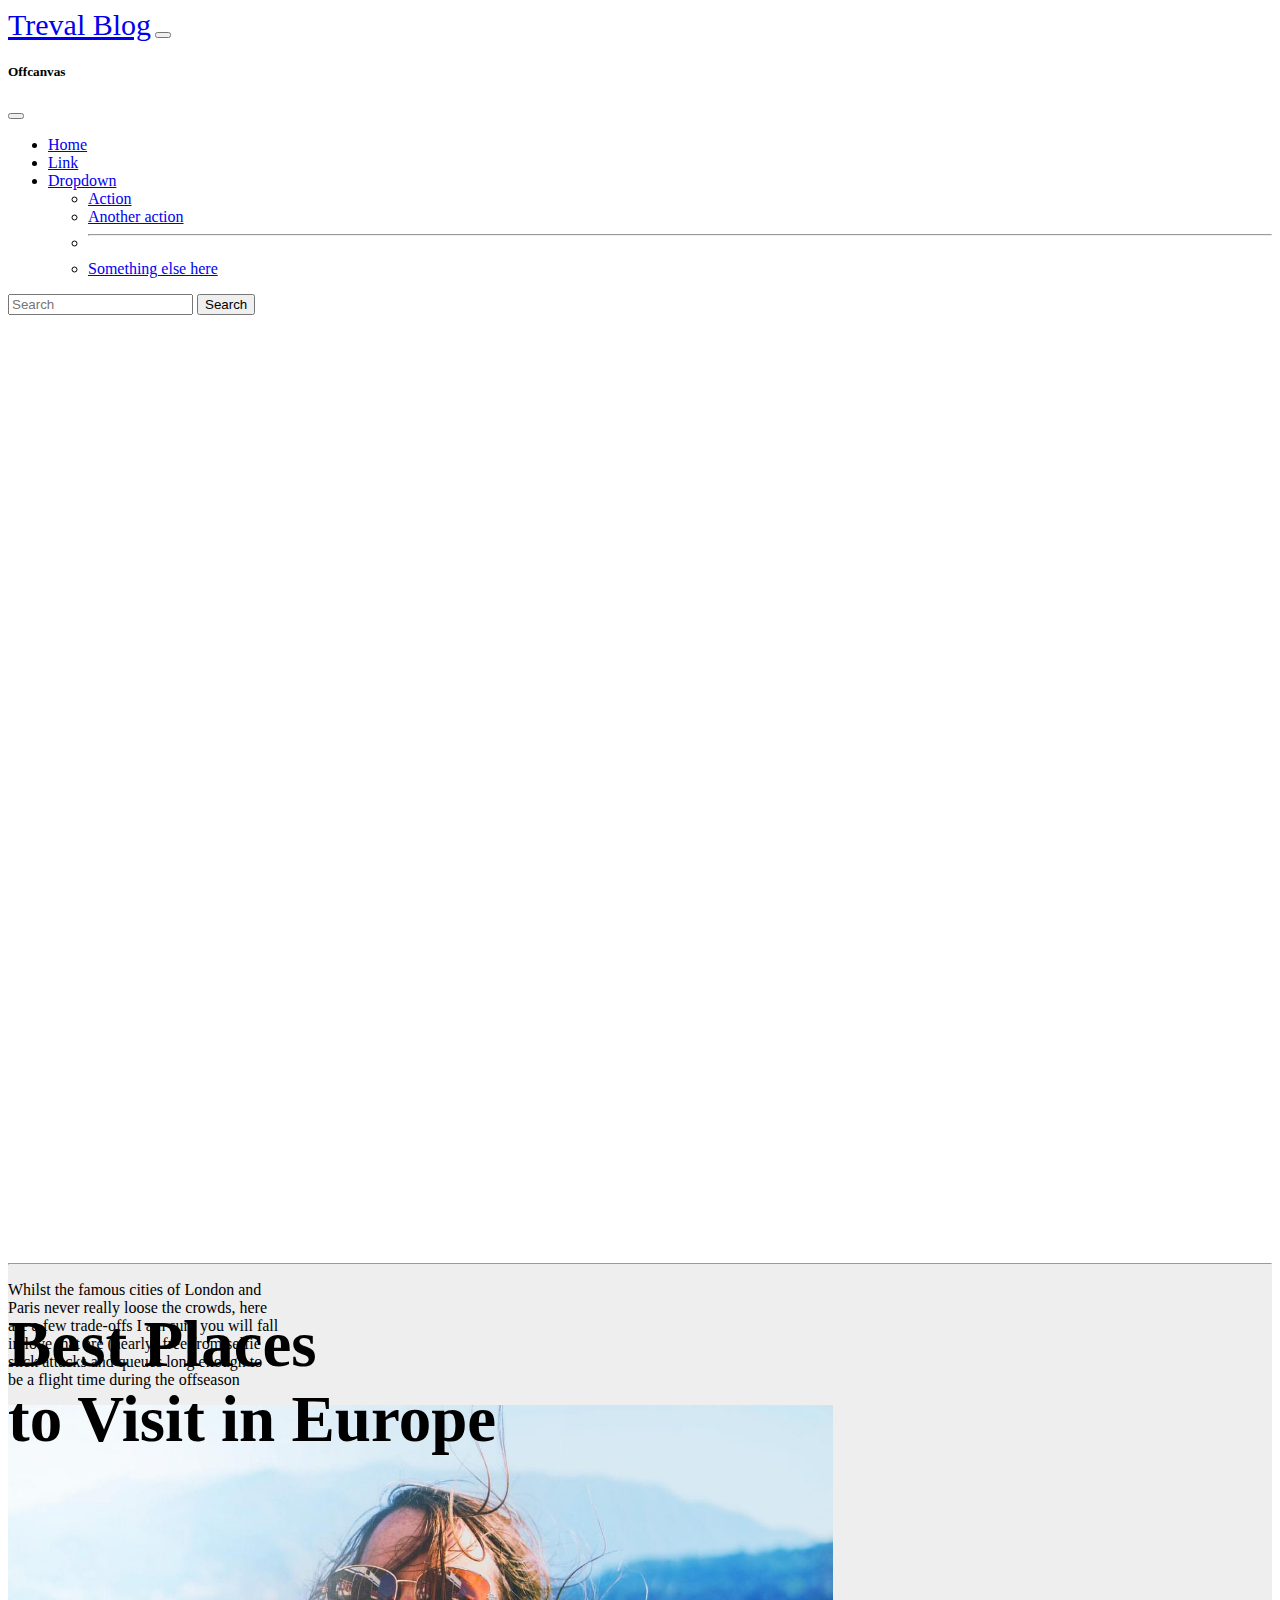
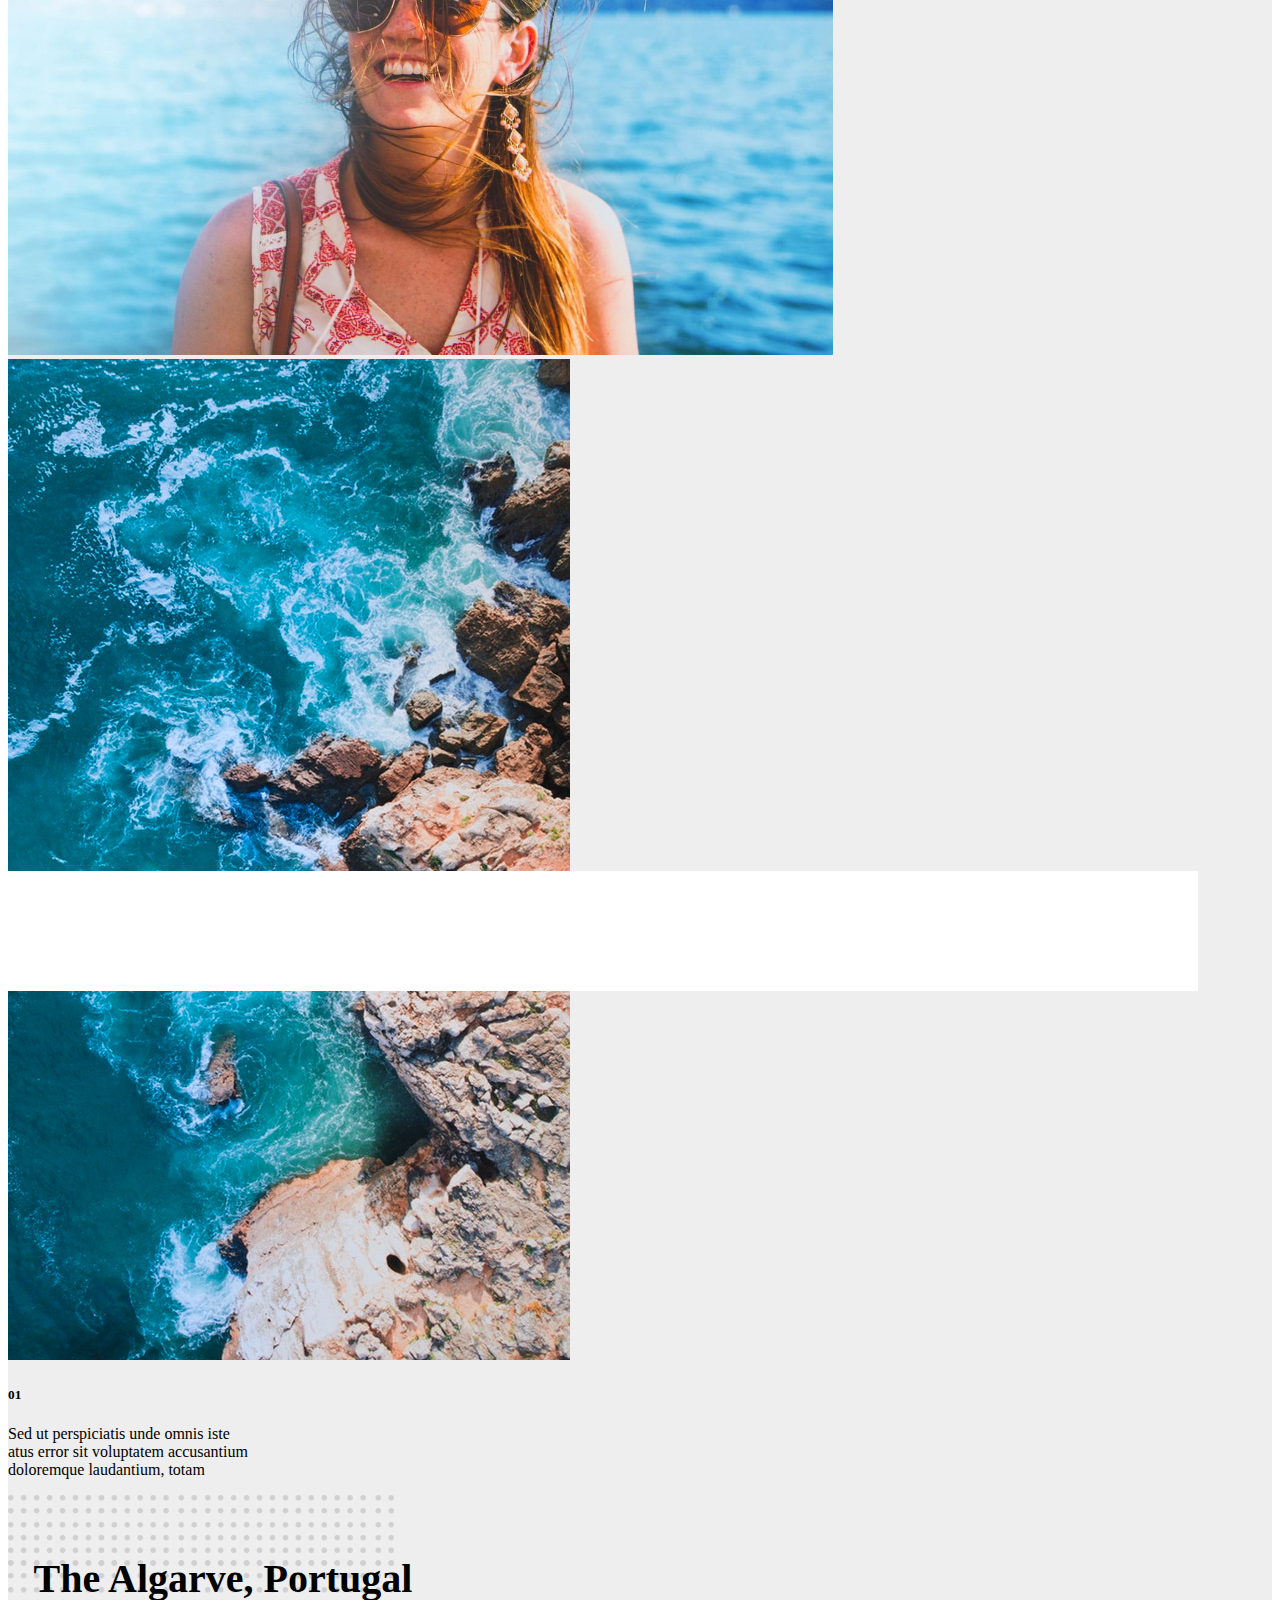
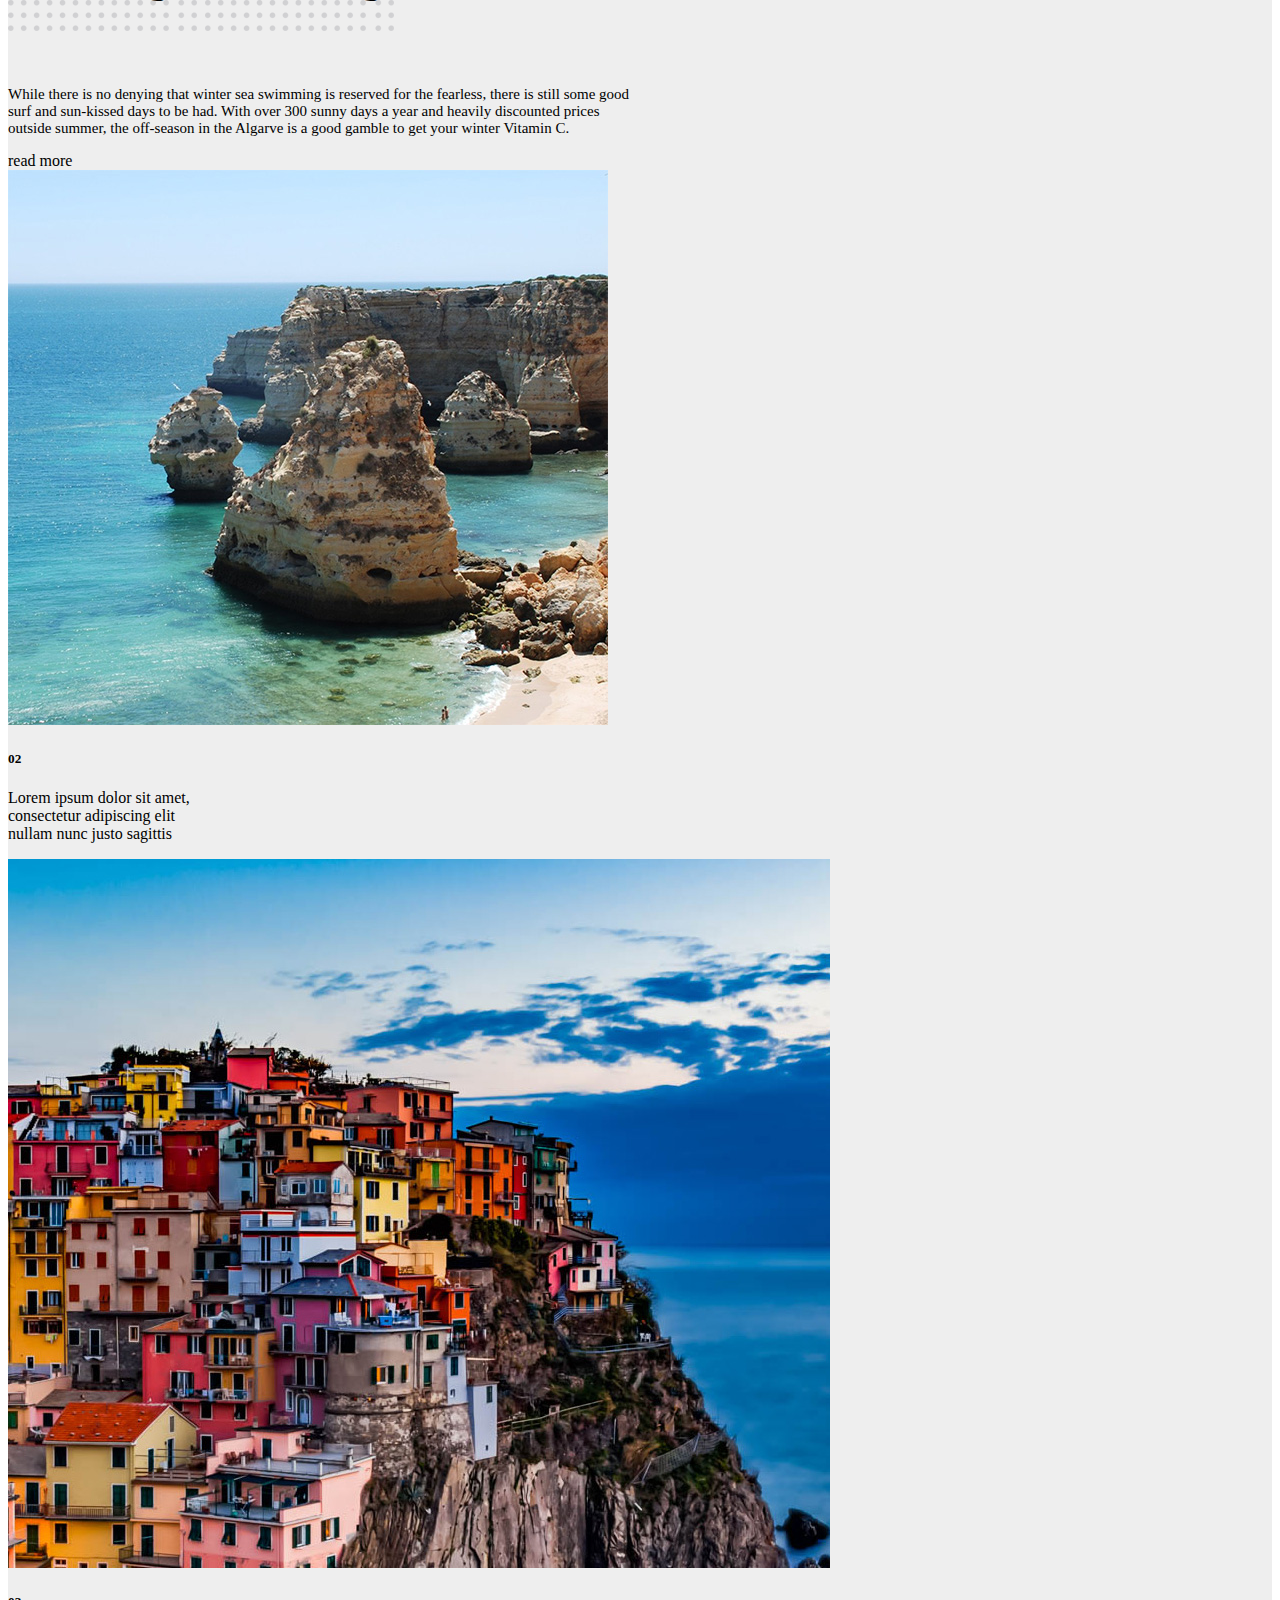
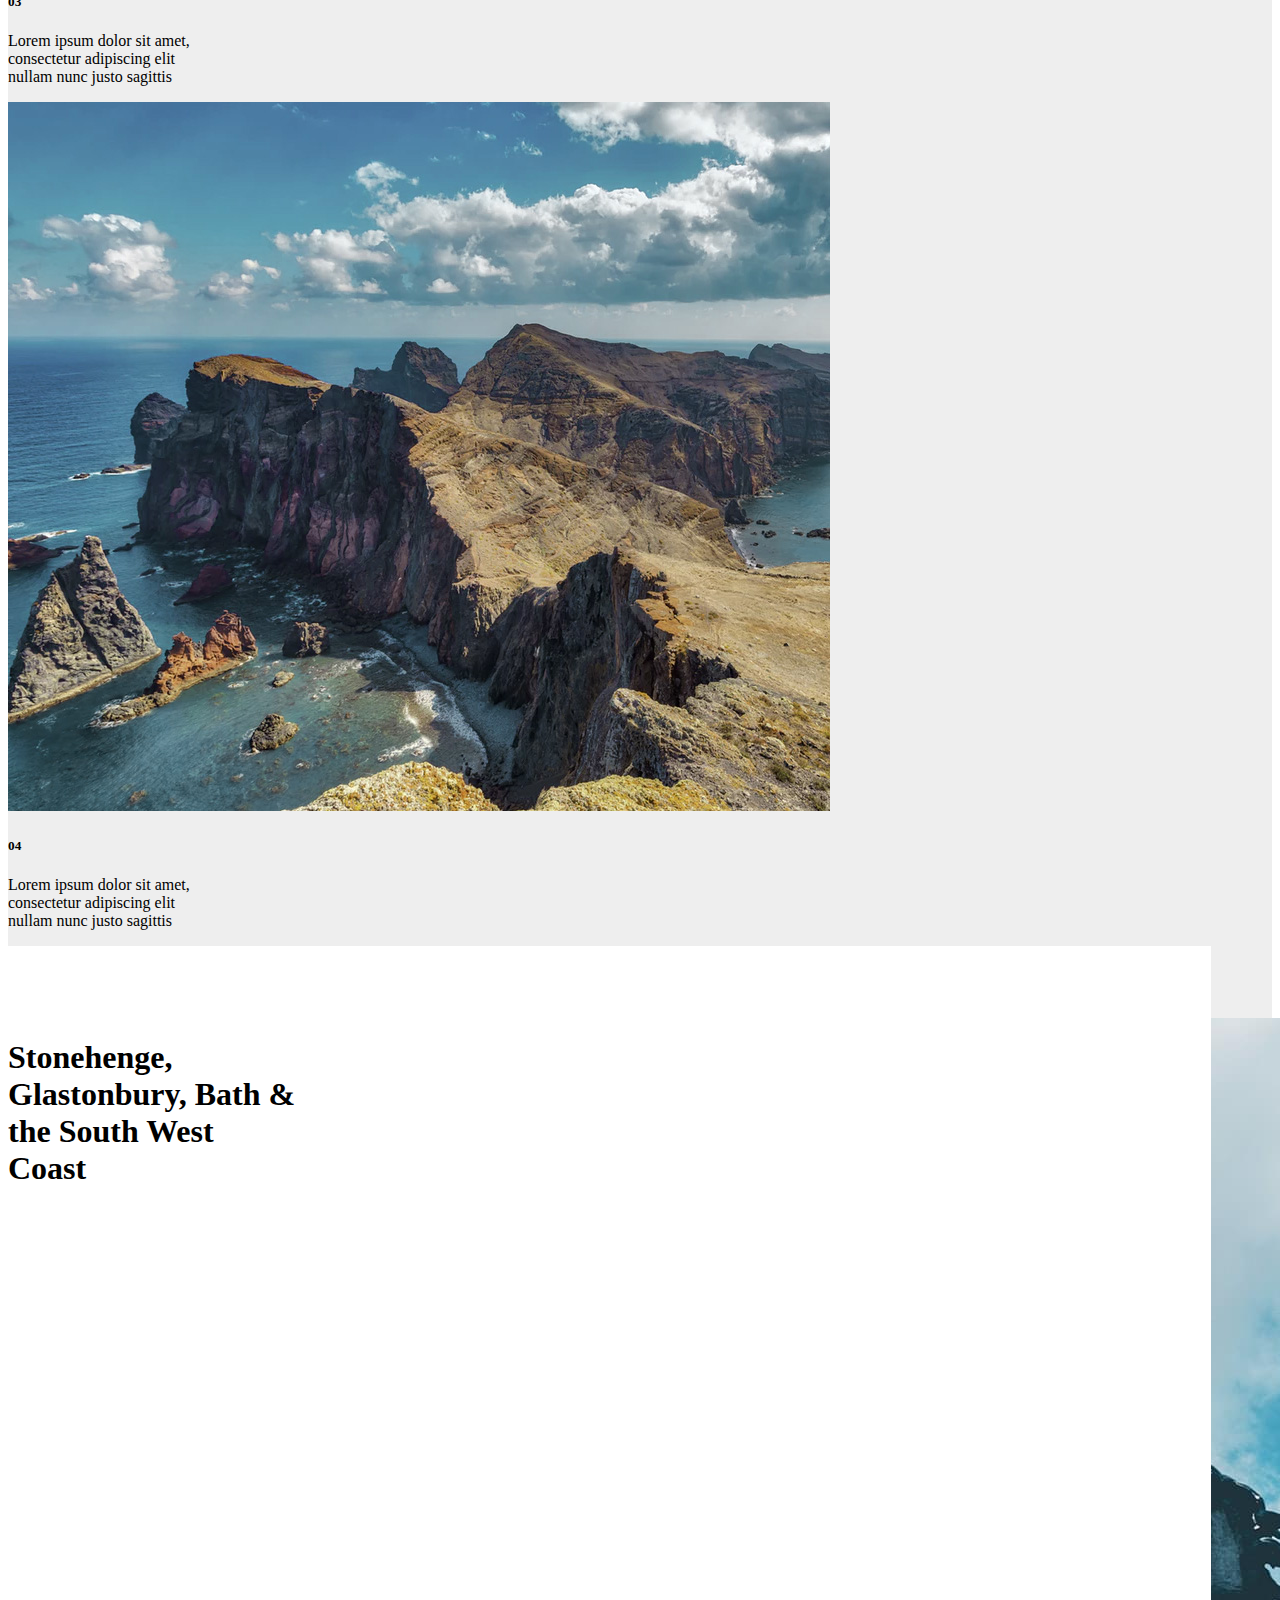
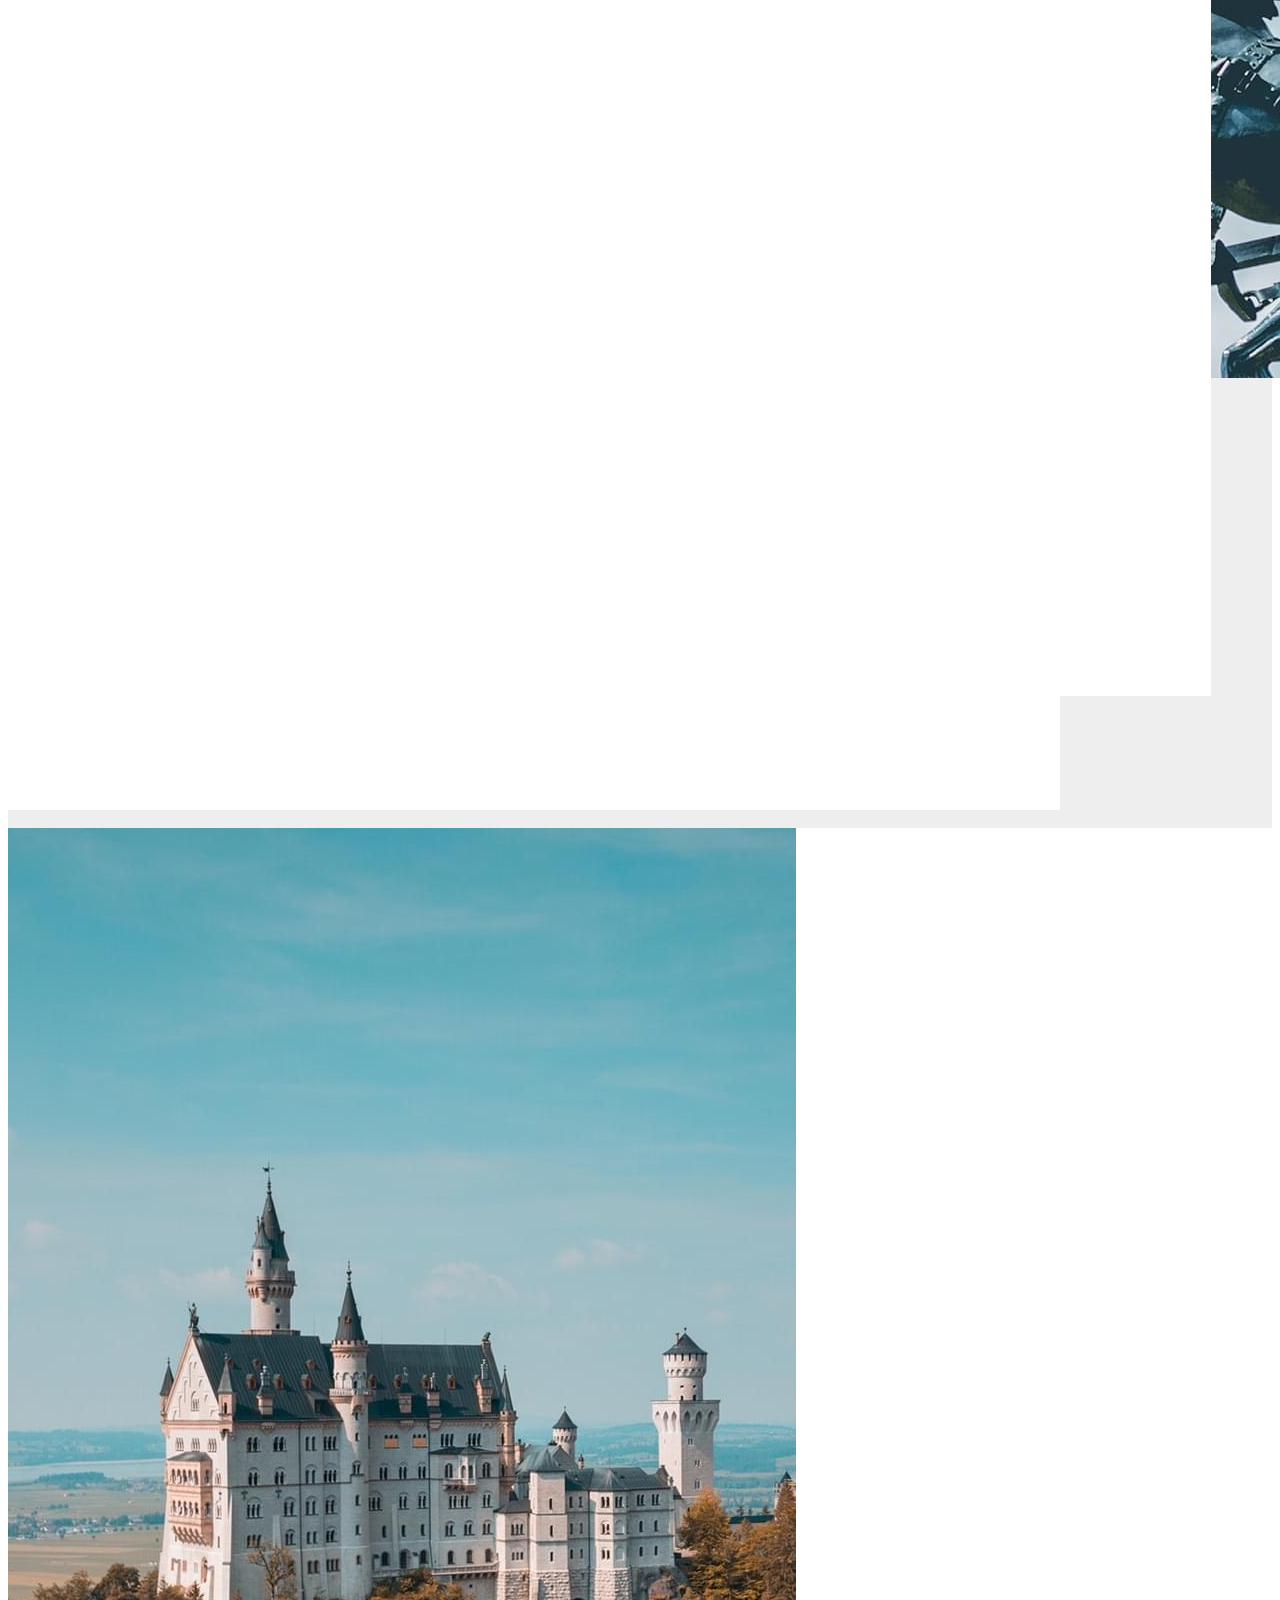
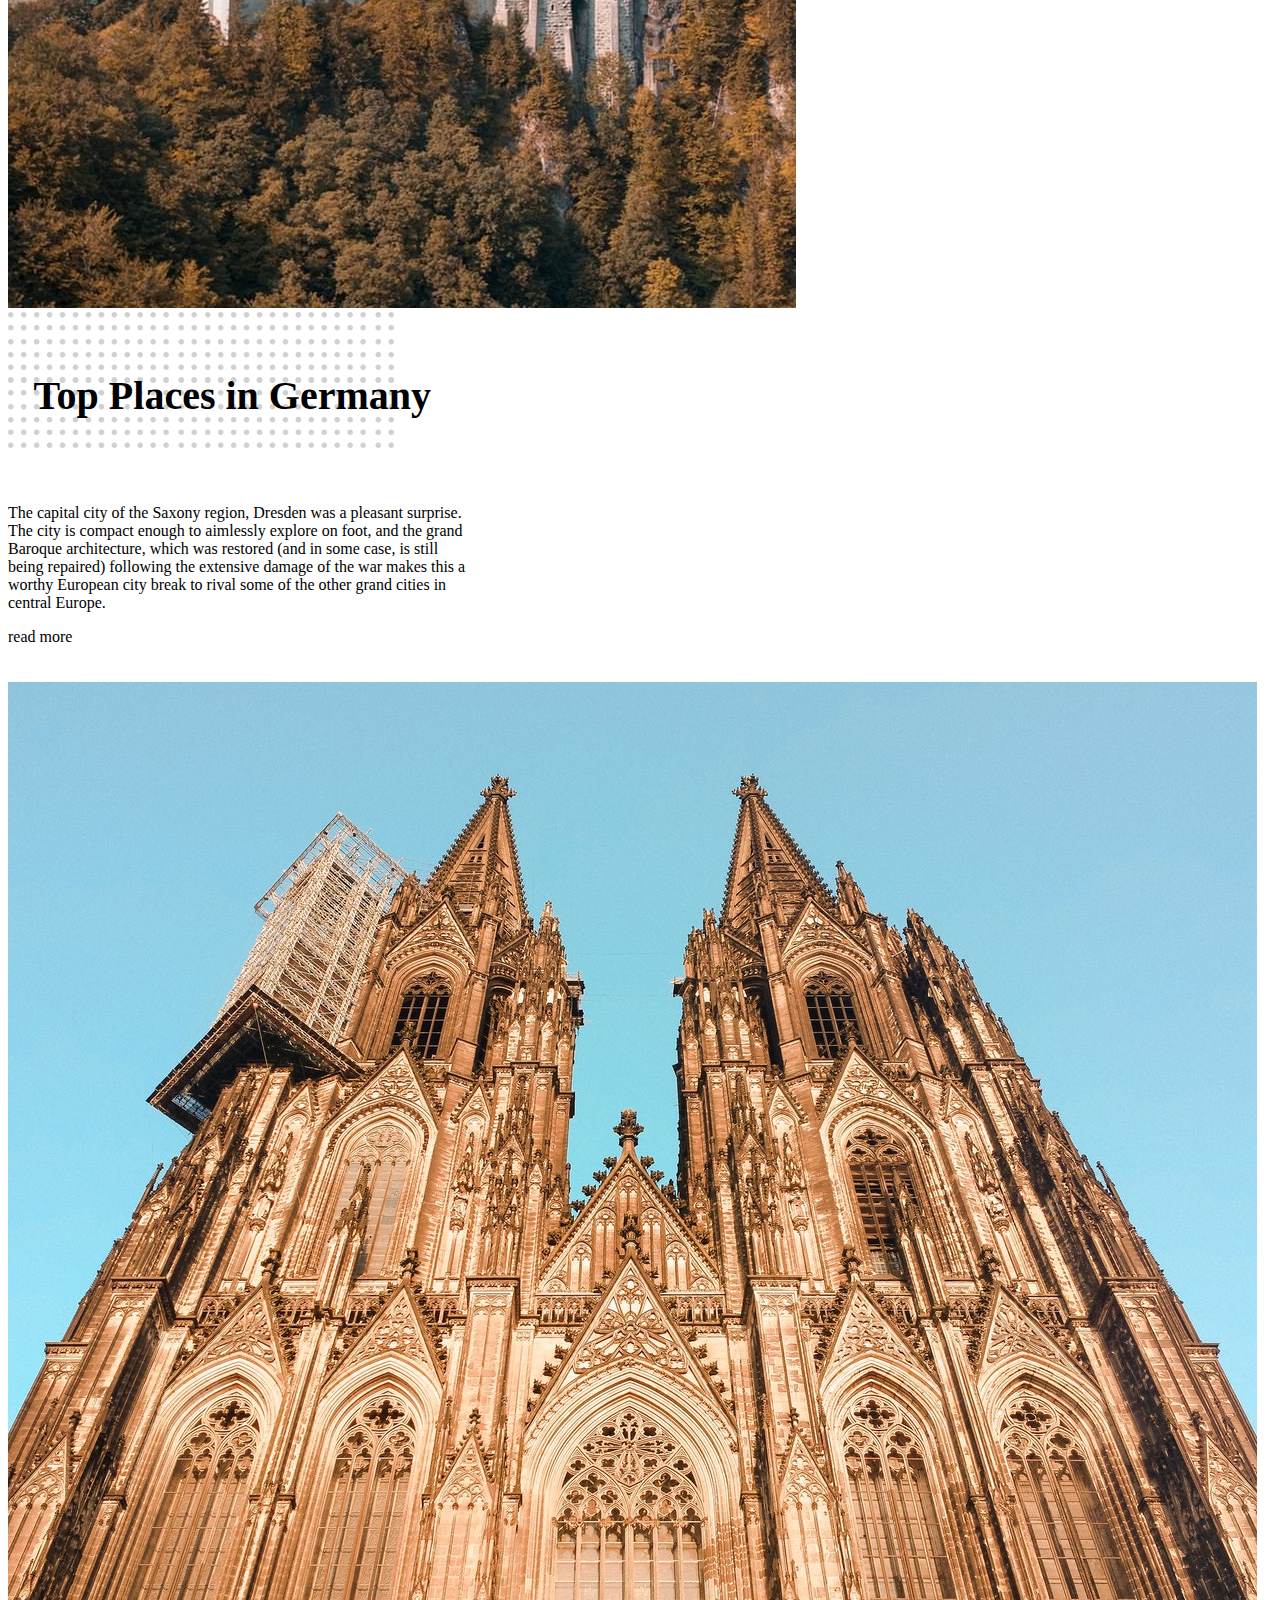
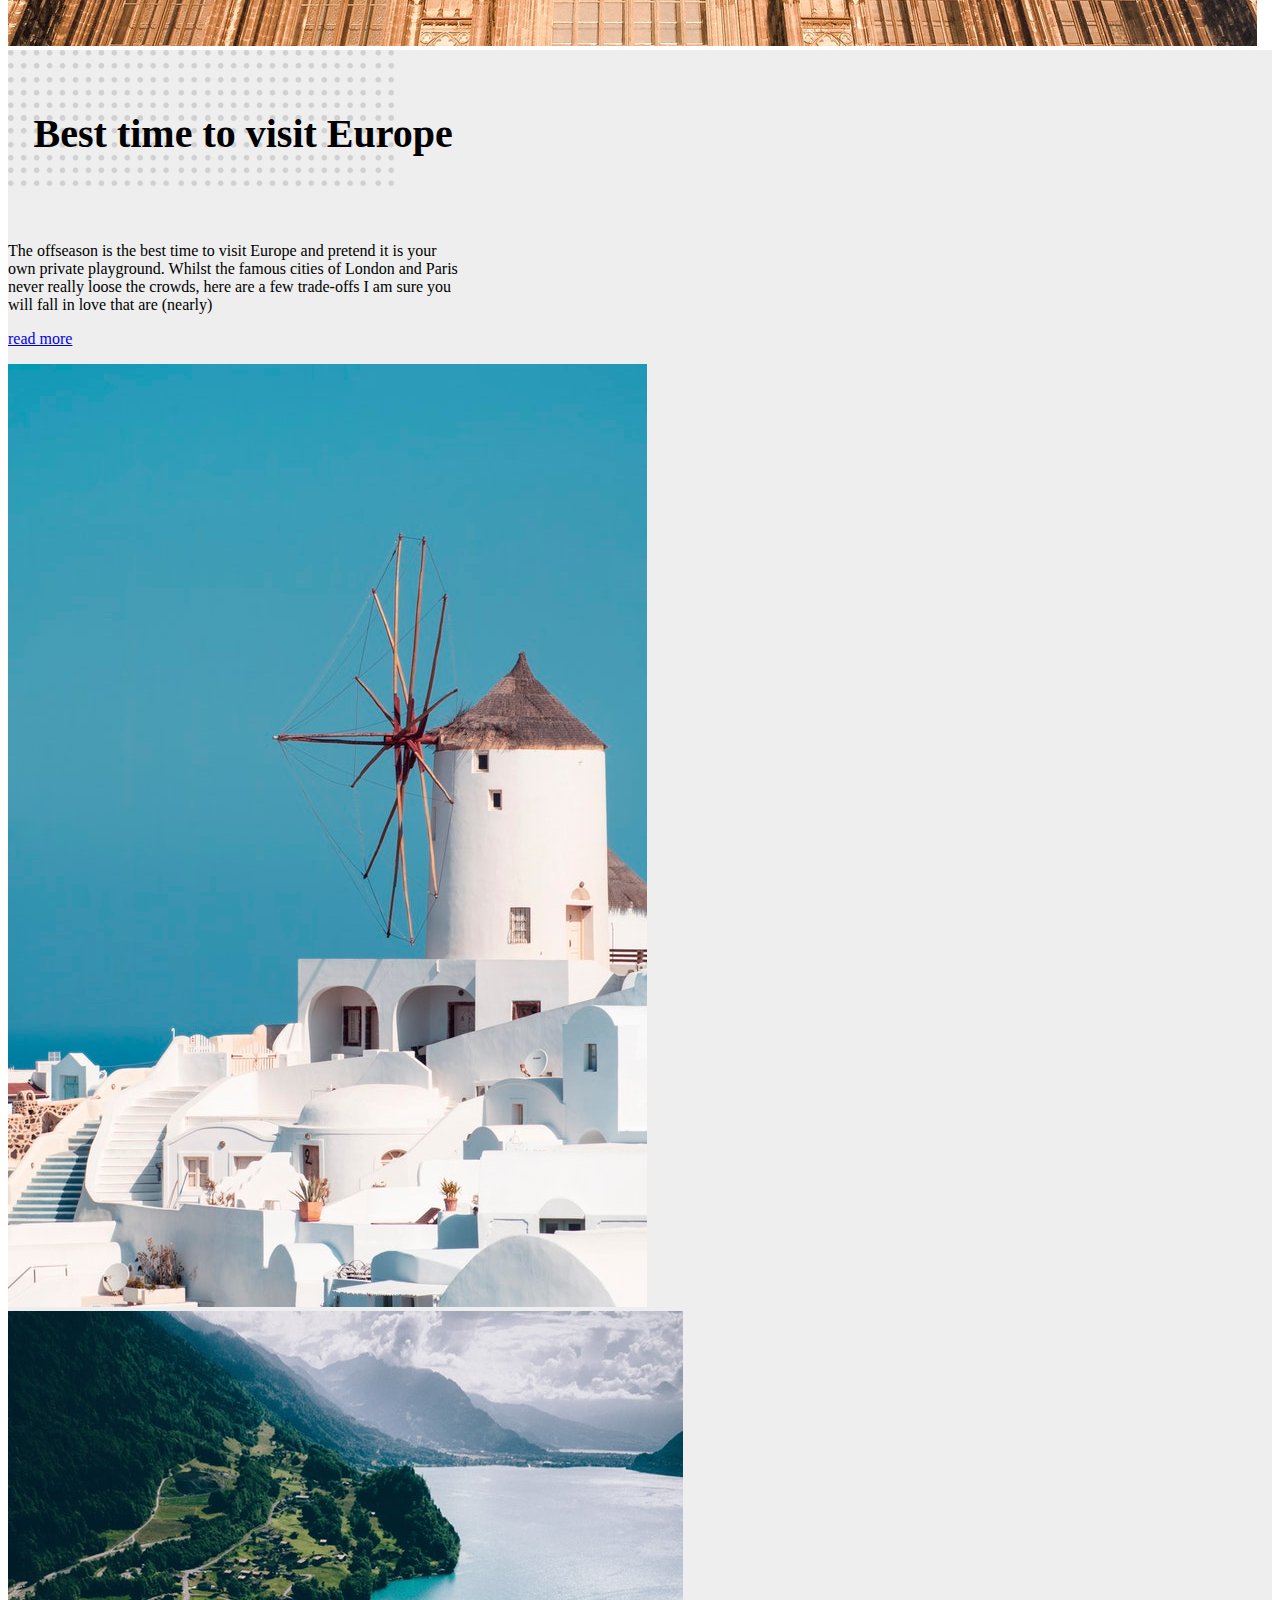
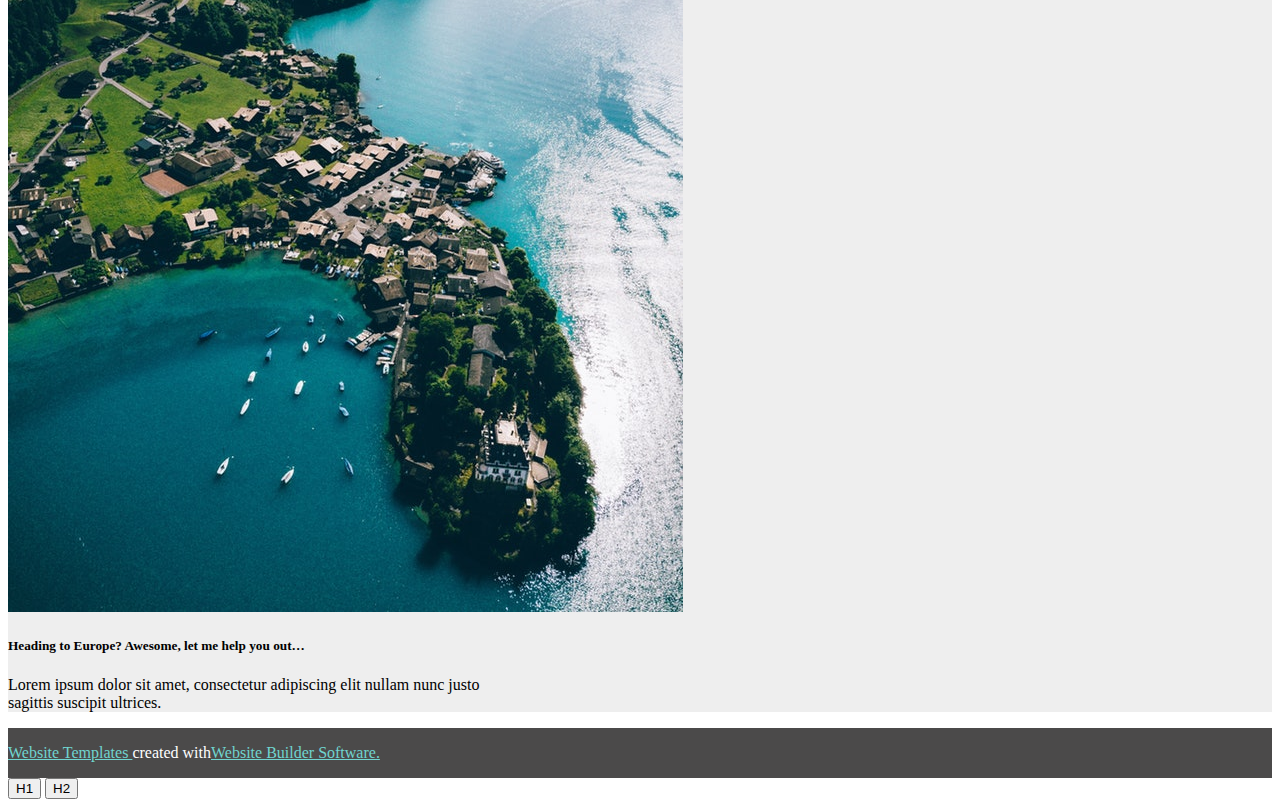
<file: boots/Bootstrap.html>
<!DOCTYPE html>
<html lang="en">
    <head>
        <!--Kerakli meta "tag"lar-->
        <meta charset="utf-8">
        <meta name="viewport" content="width=device-width, intial-scale=1"> 
        <link href="https://cdn.jsdelivr.net/npm/bootstrap@5.3.2/dist/css/bootstrap.min.css" rel="stylesheet" integrity="sha384-T3c6CoIi6uLrA9TneNEoa7RxnatzjcDSCmG1MXxSR1GAsXEV/Dwwykc2MPK8M2HN" crossorigin="anonymous">
        <script src="https://cdn.jsdelivr.net/npm/bootstrap@5.3.2/dist/js/bootstrap.bundle.min.js" integrity="sha384-C6RzsynM9kWDrMNeT87bh95OGNyZPhcTNXj1NW7RuBCsyN/o0jlpcV8Qyq46cDfL" crossorigin="anonymous"></script>
        <link href="boots.css" rel="stylesheet">
        <title>Yakuniy_sayt</title>
    </head>
    <body class="u-body">
        <nav class="navbar bg-body-tertiary fixed-top">
            <div class="container">
              <a class="navbar-brand" href="#" style="font-size: 30px;">Treval Blog</a>
              <button class="navbar-toggler" type="button" data-bs-toggle="offcanvas" data-bs-target="#offcanvasNavbar" aria-controls="offcanvasNavbar" aria-label="Toggle navigation">
                <span class="navbar-toggler-icon"></span>
              </button>
              <div class="offcanvas offcanvas-end" tabindex="-1" id="offcanvasNavbar" aria-labelledby="offcanvasNavbarLabel">
                <div class="offcanvas-header">
                  <h5 class="offcanvas-title" id="offcanvasNavbarLabel">Offcanvas</h5>
                  <button type="button" class="btn-close" data-bs-dismiss="offcanvas" aria-label="Close"></button>
                </div>
                <div class="offcanvas-body">
                  <ul class="navbar-nav justify-content-end flex-grow-1 pe-3">
                    <li class="nav-item">
                      <a class="nav-link active" aria-current="page" href="#">Home</a>
                    </li>
                    <li class="nav-item">
                      <a class="nav-link" href="#">Link</a>
                    </li>
                    <li class="nav-item dropdown">
                      <a class="nav-link dropdown-toggle" href="#" role="button" data-bs-toggle="dropdown" aria-expanded="false">
                        Dropdown
                      </a>
                      <ul class="dropdown-menu">
                        <li><a class="dropdown-item" href="#">Action</a></li>
                        <li><a class="dropdown-item" href="#">Another action</a></li>
                        <li>
                          <hr class="dropdown-divider">
                        </li>
                        <li><a class="dropdown-item" href="#">Something else here</a></li>
                      </ul>
                    </li>
                  </ul>
                  <form class="d-flex mt-3" role="search">
                    <input class="form-control me-2" type="search" placeholder="Search" aria-label="Search">
                    <button class="btn btn-outline-success" type="submit">Search</button>
                  </form>
                </div>
              </div>
            </div>
        </nav>
        <section class="section-1" style="margin-top: 5%;">
            <div class="container">
                <div class="row mt-5 flex-column-reverse flex-md-row  text-md-start" style="margin-top: 150px;">
                    <div class="col-lg-4 mt-5">
                        <div class="u-text-1 ">
                            <h1 class="u-text-1_1 z-2" style="position: absolute;">Best Places<br>
                            to Visit in Europe</h1>
                        </div>
                        <div class="u-text_P z-2">
                            <hr class="u-text_hr"><p class="u-P-1 z-2">Whilst the famous cities of London and<br>Paris never really loose the crowds, here<br>are a few trade-offs I am sure you will fall <br>in love that are (nearly) free from selfie<br>stick attacks and queues long enough to<br>be a flight time during the offseason</p>
                        </div>
                    </div>
                    <img src="/Yakuniy/img/x.jpg" alt="Rasm" class="col-lg-8 mb-5 mt-5 rasm1-1ism z-1">
                    <div class="oq-quti-1 z-1"></div>
                </div>
                
                <div class="row">
                    <div class="col-lg-4  section_img z-1">
                        <div class="row">
                            <img src="/Yakuniy/img/photo1525968561557b3d3c823fee2.jpg" alt="Rasm" class="col-12 u_img_1">
                            <div class="col-12 p-3">
                                <h5 class="">01</h5>
                                <p class="">Sed ut perspiciatis unde omnis iste<br>atus error sit voluptatem accusantium<Br>doloremque laudantium, totam</p>
                            </div>
                        </div>
                    </div> 
                    <div class="col-lg-8 z-1">
                        <div class="row">
                            <div class="col-12">
                                <img src="/Yakuniy/img/ots.png" alt="Rasm" class="">
                                <h2 class="u-text_2">The Algarve, Portugal</h2>
                                <br><br><br>
                                <p class="text-p">While there is no denying that winter sea swimming is reserved for the fearless, there is still some good<br>surf and sun-kissed days to be had. With over 300 sunny days a year and heavily discounted prices<br>outside summer, the off-season in the Algarve is a good gamble to get your winter Vitamin C.</p>
                                <a class="u-link" title="read more" target="_blank">read more</a>
                            </div>
                            <div class="col-12">
                                
                                <div class="row ">
                                    <div class="col-lg-4 mt-5 rasimlar-uchta">
                                        <img src="/Yakuniy/img/Untitled2.jpg" alt="Rasm" class="col-12 mt-3">
                                        <h5 class="">02</h5>
                                        <p class="">Lorem ipsum dolor sit amet, <br>consectetur adipiscing elit<br>nullam nunc justo sagittis</p> 
                                    </div>
                                    <div class="col-lg-4 mt-5 rasimlar-uchta">
                                        <img src="/Yakuniy/img/Untitled3.jpg" alt="Rasm" class="col-12 mt-3">
                                        <h5 class="">03</h5>
                                        <p class="">Lorem ipsum dolor sit amet, <br>consectetur adipiscing elit<br>nullam nunc justo sagittis</p> 
                                    </div>
                                    <div class="col-lg-4 mt-5 rasimlar-uchta">
                                        <img src="/Yakuniy/img/xc.jpg" alt="Rasm" class="col-12 mt-3">
                                        <h5 class="">04</h5>
                                        <p class="">Lorem ipsum dolor sit amet, <br>consectetur adipiscing elit<br>nullam nunc justo sagittis</p> 
                                    </div>
                                </div>
                            </div>
                        </div>
                    </div>
                    <div class="orqa-fon-oq2 z--1"></div>
                </div> 
                <div class="row z-1">
                    <div class=" col-lg-3 col-md-12 z-2">
                        <br><br><br><br>
                        <h1 class=" z-1 mt-5" style="position: absolute; margin-bottom: -100px;">Stonehenge,<br>Glastonbury, Bath &<br>the South West<br>Coast</h1>
                    </div>
                    <img src="/Yakuniy/img/7min.jpg" alt="Rasm" class=" col-lg-9 col-md-12 z-1">
                </div>
                <div class="row z-1">
                    <div class="col-lg-4 col-md-12 mt-5 z-1">
                        <h3 class="section-h3">Stonehenge</h3>
                        <p class="section-p">Stand in awe at this iconic Neolithic<br>stone structure. Lorem ipsum dolor sit<br>amet, consectetur adipiscing elit nullam<br>nunc justo sagittis suscipit ultrices.</p>
                    </div>
                    <div class="col-lg-4 col-md-12 mt-5 z-1">   
                        <h3 class="section-h3-1">Glastonbury</h3>
                        <p class="section-p_2">SA significant religious and spiritual site<br>infused with stories of early Christianity,<br>Arthurian legend, and pagan culture<br>consectetur adipiscing elit nullam</p>
                    </div> 
                    <div class="col-lg-4 col-md-12 mt-5 z-1">    
                        <h3 class="section-h3-2">Dartmoor</h3>
                        <p class="section-p_3">Roam this distinctive craggy moorland <br>landscape and get up close to wild<br>Dartmoor ponies grazing near surreal<br>granite outcrops, justo sagittis suscipit<br>ultrices.</p>
                    </div>
                </div>
                <div class="oq-quti3 z--1"></div><br>
            </div>
            <section class="u-section-4">
                <div class="container">
                    <div class="row ">
                        <div class="col-lg-6 col-md-12 mt-5">
                            <img src="/Yakuniy/img/ewmin.jpg" alt="" class="col-12">
                        </div>
                        <div class="col-lg-6 mt-5">
                            <div class="row">
                                <div class="col-12 mb-5">
                                    <img src="/Yakuniy/img/ots.png" alt="Rasm" class="">
                                    <h2 class="u-text_2">Top Places in Germany</h2>
                                    <br><br><br>
                                    <p>The capital city of the Saxony region, Dresden was a pleasant surprise. <br>
                                        The city is compact enough to aimlessly explore on foot, and the grand <br>
                                        Baroque architecture, which was restored (and in some case, is still <br>
                                        being repaired) following the extensive damage of the war makes this a <br>
                                        worthy European city break to rival some of the other grand cities in  <br>
                                        central Europe.</p>                            <a class="u-link" title="read more" target="_blank">read more</a>
                                </div>
                                <br><br>
                                <div class="col-12">
                                    <div class="row mt-2">
                                        <div class=" col-lg-8 col-md-12 mt-5 mb-5">
                                            <img src="/Yakuniy/img/photo1504801019156beabdea673be.jpg" alt="" class="col-12 ">
                                        </div> 
                                    </div>
                                </div>
                            </div>      
                        </div> 
                    </div>
                </div>
            </section>
            <section class="u-section">
                <div class="container">
                    <div class="row mt-5">
                        <div class="col-lg-6 col-md-12 mt-5 z-1">
                            <img src="/Yakuniy/img/ots.png" alt="Rasm" class="">
                            <h2 class="u-text_2">Best time to visit Europe</h2>
                            <br><br><br>
                            <p class="mt-5">The offseason is the best time to visit Europe and pretend it is your <br>
                                own private playground. Whilst the famous cities of London and Paris <br>
                                never really loose the crowds, here are a few trade-offs I am sure you <br>
                                will fall in love that are (nearly)</p>                      
                                <a href="#" class="mt-5"><p>read more</p></a>   
                        </div>
                        <div class="col-lg-6 col-md-12 mt-5">
                            <div class="row z-1">
                                <img src="/Yakuniy/img/photo1523568129082a8d6c095638e.jpg" alt="" class="col-lg-6 col-md-12">
                                <img src="/Yakuniy/img/photo1528493366314e317cd98dd52.jpg" alt="" class="col-lg-6 col-md-12">
                            </div>
                            <div class="quti12 mt-5 z-1">
                                <h5>Heading to Europe? Awesome, let me help you out…</h5>
                                <p class="mt-4 mb-5">Lorem ipsum dolor sit amet, consectetur adipiscing elit nullam nunc justo <br> sagittis suscipit ultrices.</p>
                            
                            </div>
                        </div>
                    </div>
                </div>
            </section>
        </section> 
        <section class="oxirgi-qismiqora">
            <div class="container text-center">
                <div class="row align-items-end">
                    <div class="col p-5" style="color: white;">
                        <div class="ulanishlar2">
                            <a href="#" class="hover1">Website Templates </a>
                            <p style="display: inline-block;">created with </p><a href="#" class="hover2">Website Builder
                                Software.</a>
                        </div>
                    </div>
                </div>
            </div>
        </section>
        <button>H1</button>
        <button>H2</button>
        <script src="https://cdn.jsdelivr.net/npm/bootstrap@5.0.2/dist/js/bootstrap.bundle.min.js" integrity="sha384-MrcW6ZMFYlzcLA8Nl+NtUVF0sA7MsXsP1UyJoMp4YLEuNSfAP+JcXn/tWtIaxVXM" crossorigin="anonymous"></script>
    </body>
</html>
</file>
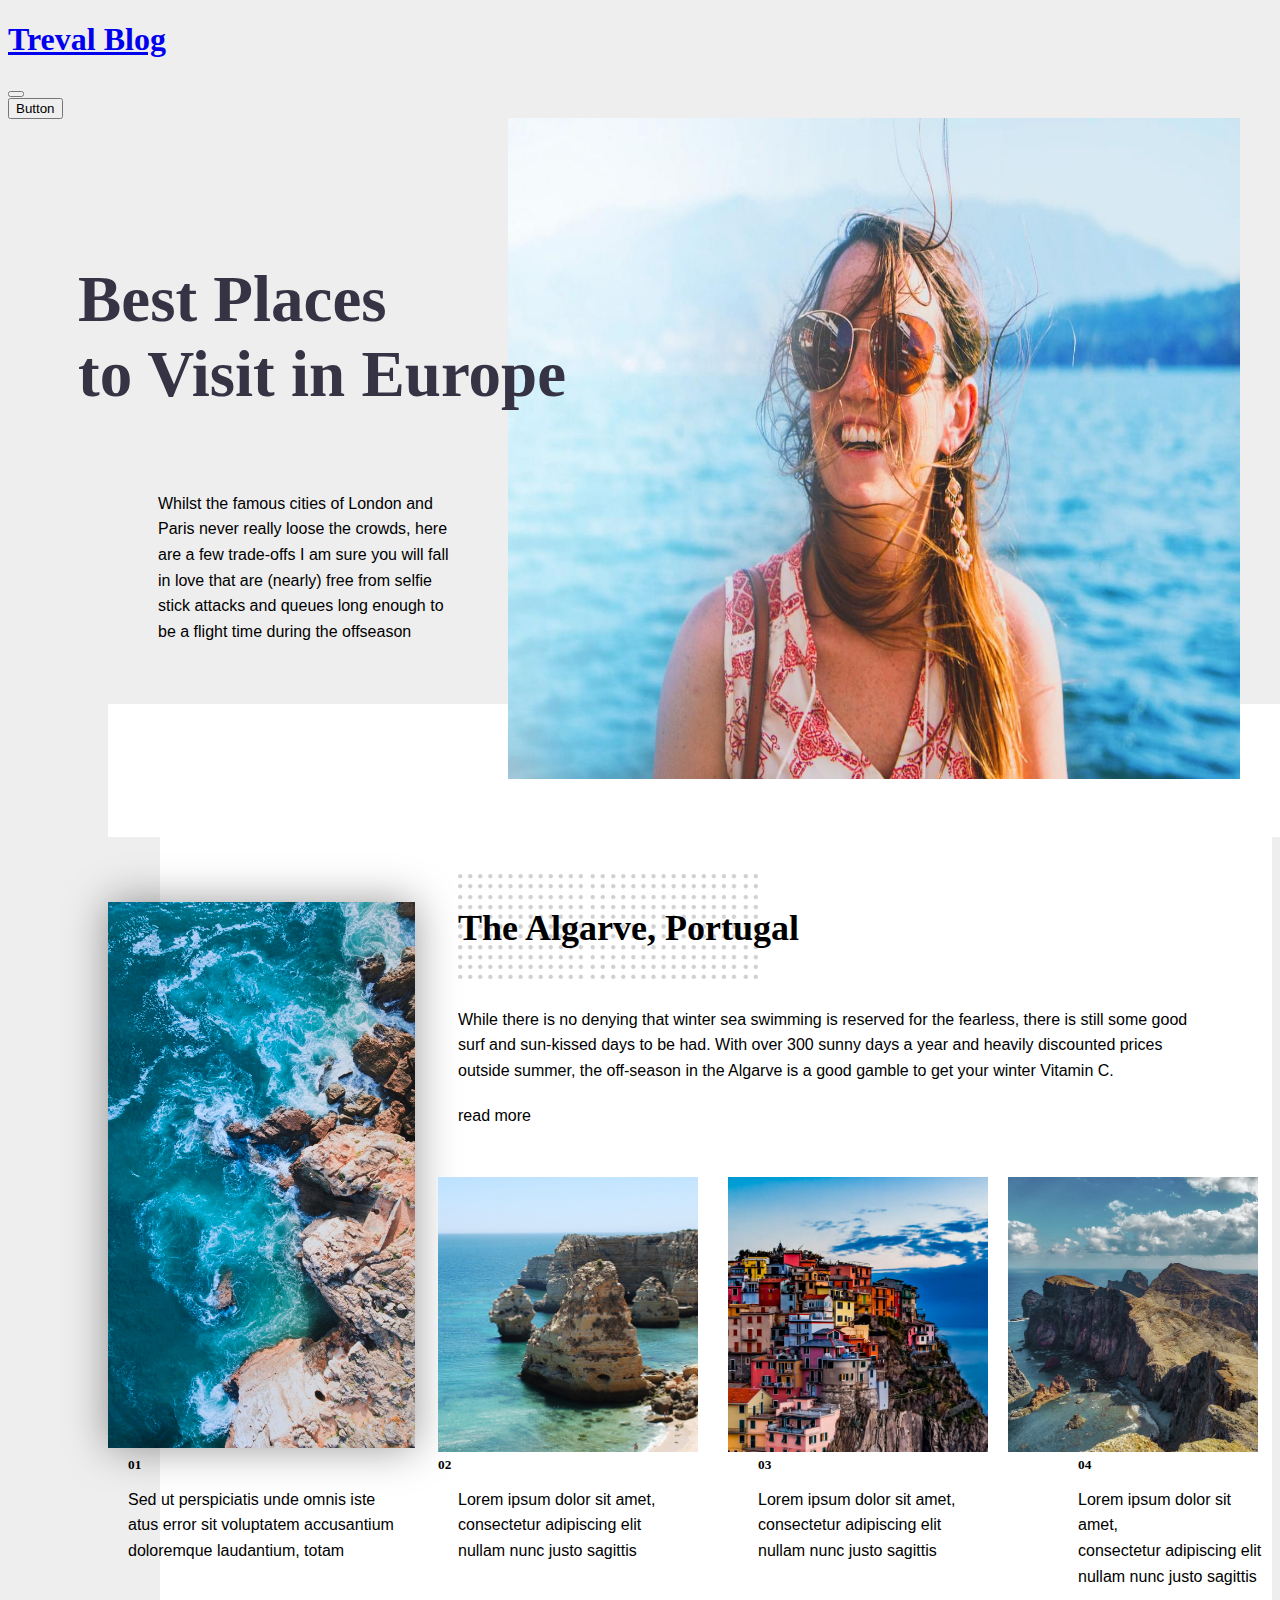
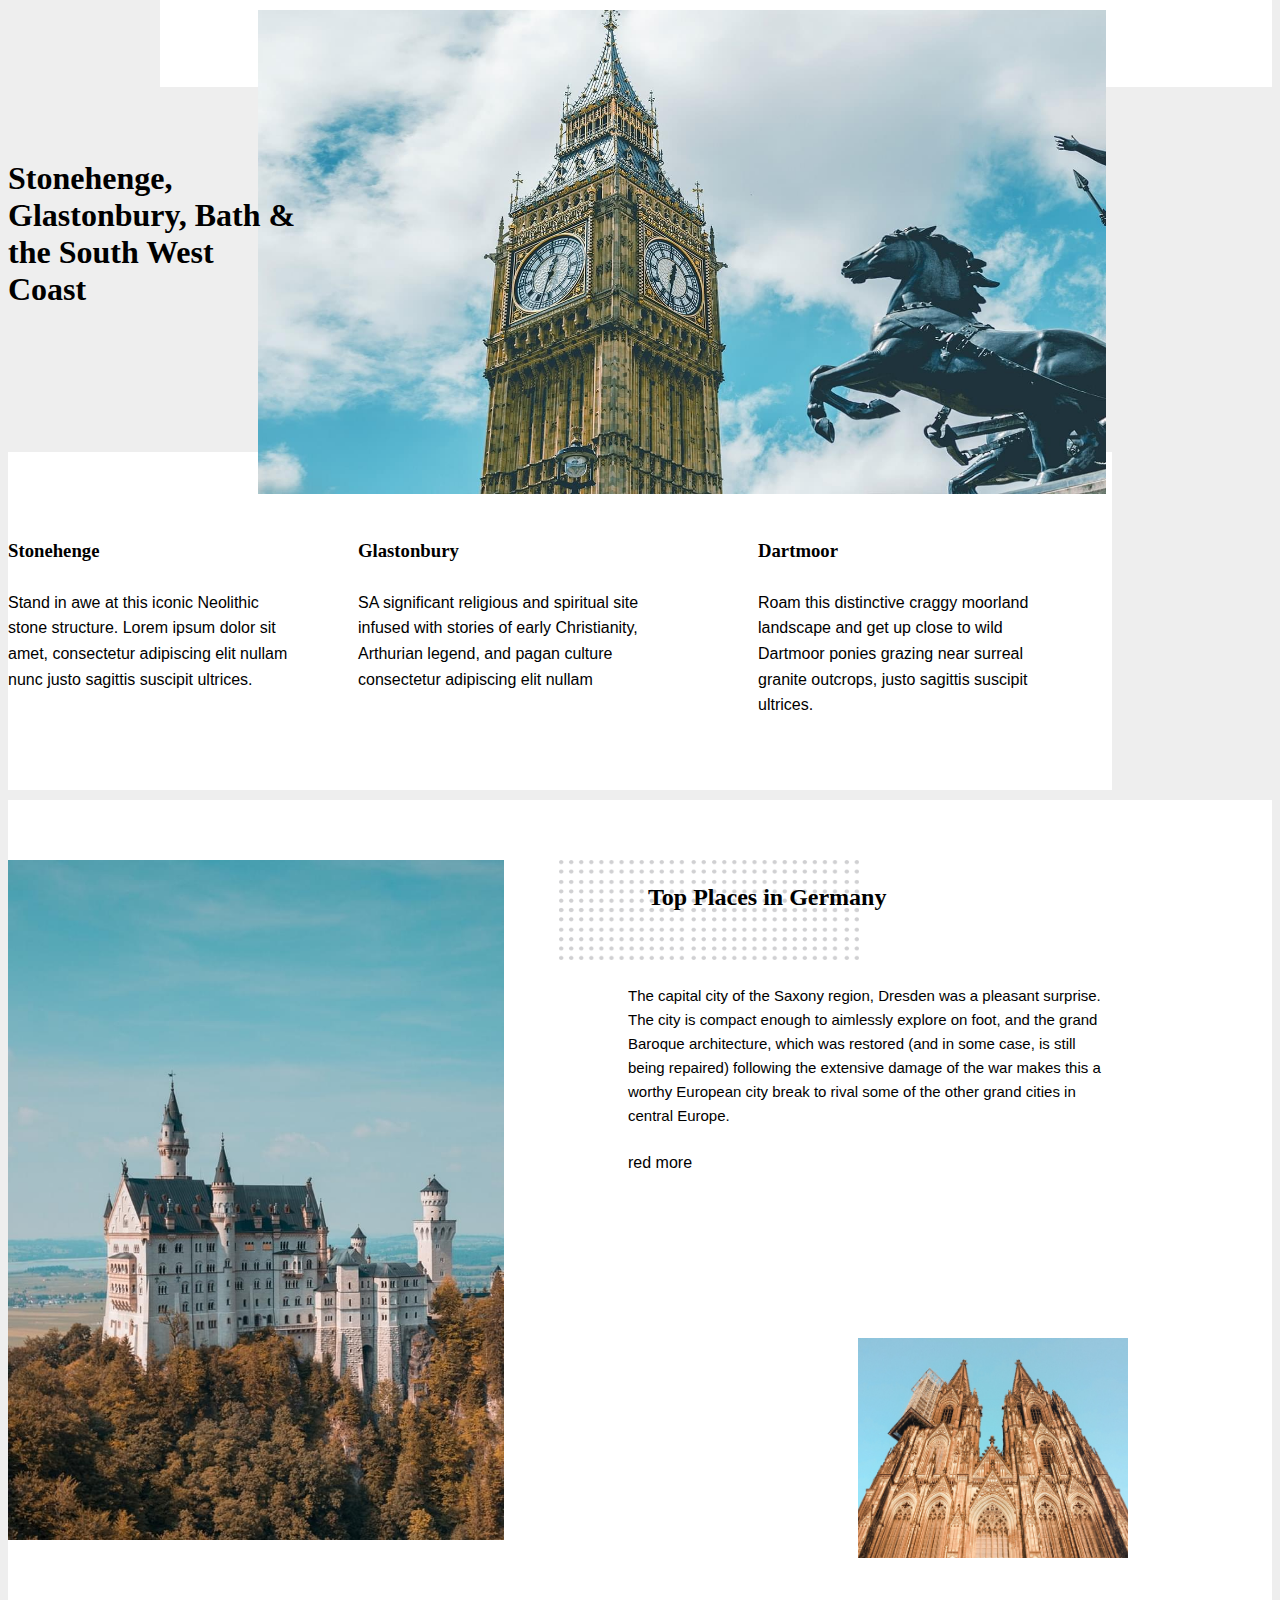
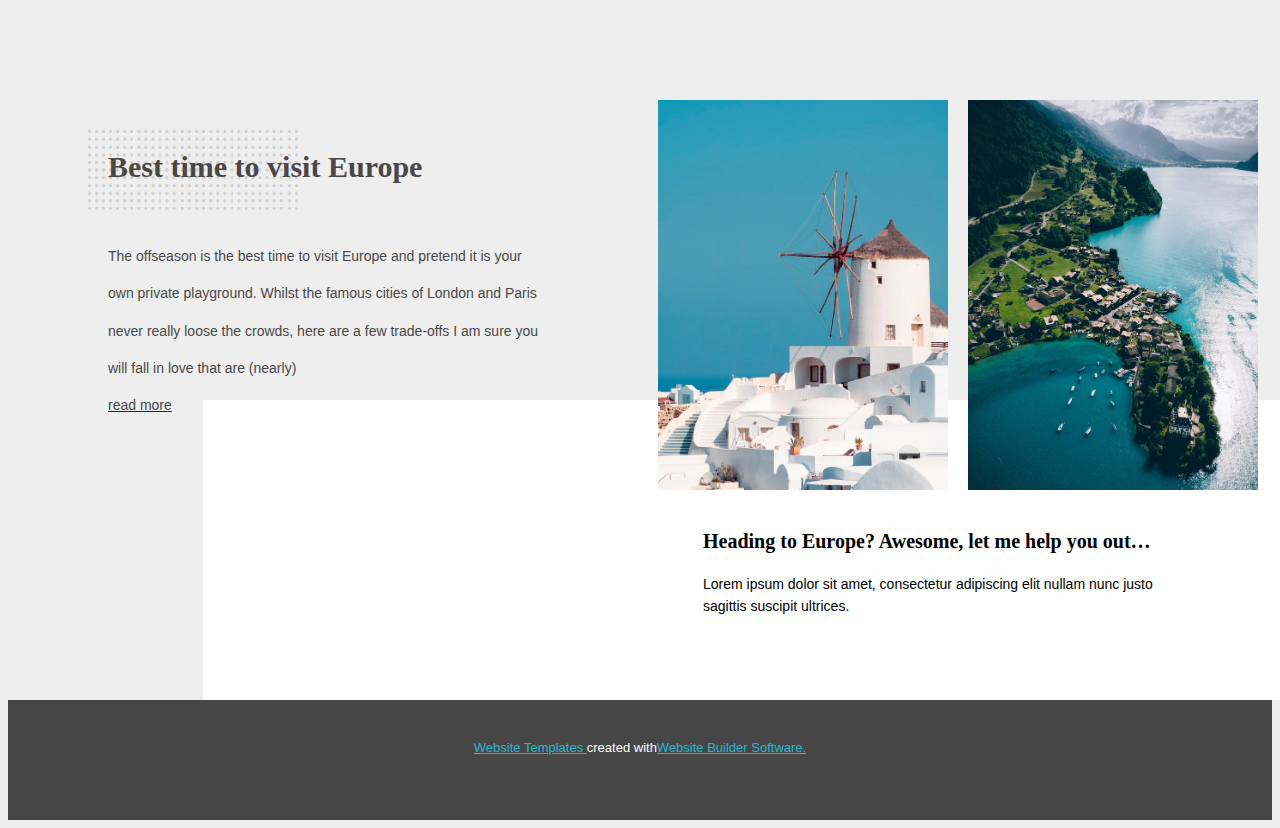
<file: Yakuniy/Yakuniy_Sayt.html>
<!DOCTYPE html>
<html lang="en">
    <head>
        <!--Kerakli meta "tag"lar-->
        <meta charset="utf-8">
        <meta name="viewport" content="width=device-width, intial-scale=1">
        
        <!--Bootstrap CSS Link-->
    <link href="https://cdn.jsdelivr.net/npm/bootstrap@5.0.2/dist/css/bootstrap.min.css" rel="stylesheet" integrity="sha384-EVSTQN3/azprG1Anm3QDgpJLIm9Nao0Yz1ztcQTwFspd3yD65VohhpuuCOmLASjC" crossorigin="anonymous"ink href="https://cdn.jsdelivr.net/npm/bootstrap@5.0.2/dist/css/bootstrap.min.css">
    <link href="css/Yakuniy.css" rel="stylesheet">
        <title>Yakuniy_uchun_Shayt</title>
    </head>
    <body class="u-body">
    <nav class="navbar navbar-expand-lg navbar-light bg-light">
      <div class="container-fluid">
        <a class="navbar-brand" href="#"><h1>Treval Blog</h1></a>
        <button class="navbar-toggler" type="button" data-bs-toggle="collapse" data-bs-target="#navbarSupportedContent" aria-controls="navbarSupportedContent" aria-expanded="false" aria-label="Toggle navigation">
          <span class="navbar-toggler-icon"></span>
        </button>
          <form class="d-flex">
            <button class="btn btn-outline-success" type="submit">Button</button>
          </form>
        </div>
      </div>
    </nav>    
  </header>
  <section class="section-1">
    <div class="">
      <div class="img_1">
        <img src="/Yakuniy/img/x.jpg" alt="Rasm" class="u-img">
      </div>
      <div class="u-text-1">
        <h1 class="u-text-1_1">Best Places<br>
          to Visit in Europe</h1>
      </div>
      <div class="u-text_P">
        <hr class="u-text_hr"><p class="u-P-1">Whilst the famous cities of London and<br>Paris never really loose the crowds, here<br>are a few trade-offs I am sure you will fall <br>in love that are (nearly) free from selfie<br>stick attacks and queues long enough to<br>be a flight time during the offseason</p>
      </div>
      <div class="u-section-1"></div>
    </div>
  </section>
  <section class="section-2">
    <div class="u-section-1 u-shape u-shape-1"></div>
    <div class="">
      <div class="section_img">
        <img src="/Yakuniy/img/photo1525968561557b3d3c823fee2.jpg" alt="Rasm" class="u_img_1">
      </div>
      <Div class="u-img-u">
        <img src="/Yakuniy/img/ots.png" alt="Rasm" class="img_-1">
        <h5 class="h5">01</h5>
        <p class="p">Sed ut perspiciatis unde omnis iste<br>atus error sit voluptatem accusantium<Br>doloremque laudantium, totam</p>
        <h2 class="u-text_2">The Algarve, Portugal</h2>
      </Div>
      <div class="section-2 u-text-p">
        <p class="text-p">While there is no denying that winter sea swimming is reserved for the fearless, there is still some good<br>surf and sun-kissed days to be had. With over 300 sunny days a year and heavily discounted prices<br>outside summer, the off-season in the Algarve is a good gamble to get your winter Vitamin C.</p>
        <a class="u-link" title="read more" target="_blank">read more</a>
        <Div class="">
          <img src="/Yakuniy/img/Untitled2.jpg" alt="Rasm" class="u-image">
          <h5 class="h5-1">02</h5>
          <p class="p-1">Lorem ipsum dolor sit amet, <br>consectetur adipiscing elit<br>nullam nunc justo sagittis</p>
          <img src="/Yakuniy/img/Untitled3.jpg" alt="Rasm" class="u-image-1">
          <h5 class="h5-2">03</h5>
          <p class="p-2">Lorem ipsum dolor sit amet, <br>consectetur adipiscing elit<br>nullam nunc justo sagittis</p>
          <img src="/Yakuniy/img/xc.jpg" alt="Rasm" class="u-image-2">
          <h5 class="h5-3">04</h5>
          <p class="p-3">Lorem ipsum dolor sit amet, <br>consectetur adipiscing elit<br>nullam nunc justo sagittis</p>
        </Div>
      </div>
    </div>
  </section> 
  <section class="u-section-3">
  <div class="section-white"></div>
    <div class="container">
      <img src="/Yakuniy/img/7min.jpg" alt="Rasm" class="img-u sectin-img">
      <div class="section-text">
        <h1 class="text-section">Stonehenge,<br>Glastonbury, Bath &<br>the South West<br>Coast</h1>
      </div>
      <div class="section-p-1">
        <h3 class="section-h3">Stonehenge</h3>
        <p class="section-p">Stand in awe at this iconic Neolithic<br>stone structure. Lorem ipsum dolor sit<br>amet, consectetur adipiscing elit nullam<br>nunc justo sagittis suscipit ultrices.</p>
        <h3 class="section-h3-1">Glastonbury</h3>
        <p class="section-p_2">SA significant religious and spiritual site<br>infused with stories of early Christianity,<br>Arthurian legend, and pagan culture<br>consectetur adipiscing elit nullam</p>
        <h3 class="section-h3-2">Dartmoor</h3>
        <p class="section-p_3">Roam this distinctive craggy moorland <br>landscape and get up close to wild<br>Dartmoor ponies grazing near surreal<br>granite outcrops, justo sagittis suscipit<br>ultrices.</p>
      </div>
    </div>
  </section>
  <!-- ohirgi qismi -->
  <section class="u-section-4">
    <div class="container">
      <div class="row">
        <div class="u-image-3">
          <img src="img/ewmin.jpg" alt="" class="col-lg-6">
          <img src="img/ots.png" alt="" class="u-image-4" style="width: 300px; height: 100px;">
          <h2>Top Places in Germany</h2>
          <p>The capital city of the Saxony region, Dresden was a pleasant surprise. <br>
            The city is compact enough to aimlessly explore on foot, and the grand <br>
            Baroque architecture, which was restored (and in some case, is still <br>
            being repaired) following the extensive damage of the war makes this a <br>
             worthy European city break to rival some of the other grand cities in  <br>
             central Europe.</p>
          <div class="u-text11">
            <a href="#">red more</a>
            <img src="img/photo1504801019156beabdea673be.jpg" alt=""  style="width: 270px; height: 220px; margin-left: 850px; margin-top: -230px;">
          </div>    
        </div>
      </div>
    </div>
  </section>


    <section class="u-section">
      <div class="quti-ichida-nuqtarasm">
        <img src="img/ots.png" alt="" class="text-tagidagi-rasm">
        <h1>Best time to visit Europe</h1>
        <div class="text-loremipson">
          <p>The offseason is the best time to visit Europe and pretend it is your </p>
          <p>own private playground. Whilst the famous cities of London and Paris </p>
          <p>never really loose the crowds, here are a few trade-offs I am sure you </p>
          <p>will fall in love that are (nearly)</p>
          <a href="#"><p>read more</p></a>
        </div>
      </div>
      <div class="rasmlar-ucun-quti">
        <img src="img/photo1523568129082a8d6c095638e.jpg" alt="" class="rasm-quti1">
        <img src="img/photo1528493366314e317cd98dd52.jpg" alt="" class="rasm-quti2">
      </div>
      <div class="quti12">
        <h2>Heading to Europe? Awesome, let me help you out…</h2>
        <p>Lorem ipsum dolor sit amet, consectetur adipiscing elit nullam nunc justo <br> sagittis suscipit ultrices.</p>
      </div>
    </section>
    <section class="oxirgi-qismiqora">
      <div class="ulanishlar2">
        <br>
        <a href="#" class="hover1">Website Templates </a>
        <p style="display: inline-block;">created with </p><a href="#" class="hover2">Website Builder Software.</a>
      </div>
    </section>
    <script src="https://cdn.jsdelivr.net/npm/bootstrap@5.0.2/dist/js/bootstrap.bundle.min.js" integrity="sha384-MrcW6ZMFYlzcLA8Nl+NtUVF0sA7MsXsP1UyJoMp4YLEuNSfAP+JcXn/tWtIaxVXM" crossorigin="anonymous"></script>
  </body>
</html>
</file>
<file: boots/boots.css>
.section-1 {
    width: 100%;
    height: auto;
    background-color: #eeeeee;
}

.u-text-1 h1{
    font-size: 65px;
}

.u-text_P {
    margin-top: 75%;
}

.oq-quti-1 {
    position: absolute;
    height: 120px;
    background-color: white;
    margin-top: 40%;
    width: 93%;
}


.rasm1-1ism {
    height: 550px;
    
}

.orqa-fon-oq2 {
    width: 94%;
    height: 150%;
    background-color: white;
    position: absolute;

}


.u-text_2 {
    position: absolute;
    margin-top: -80px;
    font-size: 40px;
    margin-left: 2%;
}

.text-p {
    font-size: 15px;
}

.rasimlar-uchta img {
    height: 80%;
}


.oq-quti3 {
    position: absolute;
    width: 90%;
    height: 300px;
    background-color: white;
    margin-top: -300px;
    margin-left: -100px;
}


.u-section-4 {
    background-color: white;
}

.hover1:hover {
    text-decoration: none;
    color: #918f8f;
}

.hover2:hover {
    color: #819497;
    text-decoration: none;
}

.ulanishlar2 a {
    color: rgb(112, 212, 207);
}

.ulanishlar2 p {
    color: white;
}

.oxirgi-qismiqora {
    background-color: rgb(75, 74, 74);
}
</file>
<file: Yakuniy/css/Yakuniy.css>
.u-body{
    background-color: #eeeeee;
    font-family: Roboto,sans-serif;
}
h1, h2, h3, h4, h5, h6 {
    font-family: 'Roboto Slab',serif;
  }
.section-1 {
    min-height: 738px;
}
.u-img {
    position: absolute;
    width: 732px;
    height: 661px;
    margin: -718px calc(((100% - 1140px) / 2)) 0 auto;
    margin-top: -351px;
    margin-left: 500px;
}
section {
    position: relative;
}
.u-text-1{
    position: absolute;
    margin: 20px 0;
    margin-top: -250px;
    margin-left: 70px;
}
.u-text-1_1 {
    color: #363444;
    font-size: 4.0623rem;
}
.u-text_hr {
    width: 50px;
}
.u-text_P {
    margin-top: 350px;
    margin-left: 150px;
}
.u-section-1 {
    background-color: white;
    width: 1193px;
    height: 133px;
    margin-left: 100px;
    margin-top: 60px;
}
*, ::before, ::after {
    box-sizing: border-box;
  }
/* Section 2 */
.section-2 {
    height: 850px;
    margin-top: -350px;
}
.u_img_1 {
    position: absolute;
    height: 546px;
    box-shadow: 0 0 40px 0 rgba(0,0,0,0.4);
    margin: 45px auto 0 0;
    margin-left: 100px;
}
.u-shape {
    width: calc(((100% - 1140px) / 2) + 1050px);
    left: auto;
    right: 0;
}
.u-shape-1 {
    position: absolute;
    height: 100% ;
    top: 0px;
    margin-left: 200px;
    margin-top: -20px;
}
.img_-1{
    position: absolute;
    width: 300px;
    height: 119px;
    margin: 0 auto 0 -20px;
    object-fit: contain;
    margin-left: 450px;
    margin-top: 10px;
}
.h5{
    position: absolute;
    margin-left: 120px;
    margin-top: 600px;
}
.p {
    position: absolute;
    margin-left: 120px;
    margin-top: 630px;
    display: table;

}
.u-text_2 {
    margin-left: 450px;
    margin-top: 50px;
    position: absolute;
    font-size: 2.25rem;
}
.text-p {
    position: absolute;
    margin-left: 450px;
    margin-top: 150px;
}
.u-link {
    position: absolute;
    text-decoration: none;
    display: table;
    stroke: #0a9ec6;
    color: black;
    margin-left: 450px;
    margin-top: 250px;
}
.u-image{
    width: 260px;
    object-fit: cover;
    position: absolute;
    margin-left: 430px;
    margin-top: 320px;
    height: 275px;
}

.h5-1{
    position: absolute;
    margin-left: 430px;
    margin-top: 600px;
}
.p-1{
    position: absolute;
    margin-left: 450px;
    margin-top: 630px;  
}
.u-image-1{
    width: 260px;
    object-fit: cover;
    position: absolute;
    margin-left: 720px;
    margin-top: 320px;
    height: 275px;
}
.h5-2{
    position: absolute;
    margin-left: 750px;
    margin-top: 600px;
}
.p-2 {
    position: absolute;
    margin-left: 750px;
    margin-top: 630px;  
}
.u-image-2{
    width: 250px;
    object-fit: cover;
    position: absolute;
    margin-left: 1000px;
    margin-top: 320px;
    height: 275px;
}
.h5-3{
    position: absolute;
    margin-left: 1070px;
    margin-top: 600px;
}
.p-3{
   position: absolute;
    margin-left: 1070px;
    margin-top: 630px;
}


/* Section 3 */

.img-u {
    width: 848px;
    height: 484px;
    position: absolute;
    margin-left: 250px;
    margin-top: -80px;
}

.section-img {
    margin-left: 450px;
}
.text-section {
    position: absolute;
    margin-top: 70px;
}
.section-white{
    /* position: absolute; */
    background-color: #ffffffff;
    width: calc(((100% - 1140px) / 2) + 1042px);
    height: 338px;
    margin: 345px auto 0 0;
}
.section-h3 {
    position: absolute;
    margin-top: 450px;
}
.section-p {
    position: absolute;
    margin-top: 500px;
}
.section-h3-1 {
    position: absolute;
    margin-top: 450px;
    margin-left: 350px;  
}
.section-p_2 {
    position: absolute;
    margin-top: 500px;
    margin-left: 350px;
}
.section-h3-2 {
    position: absolute;
    margin-top: 450px;
    margin-left: 750px;  
}
.section-p_3 {
    position: absolute;
    margin-top: 500px;
    margin-left: 750px;
}
p {
    font-weight: 400;
    line-height: 1.6;
    font-size: 1rem;
    margin-top: 20px;
    margin-bottom: 20px;
}
.container {
    margin-top: -700px;
}

.u-section-4 {
    margin-top: 710px;
    width: 100%;
    height: 800px;
    background-color: hsl(0, 0%, 100%);
}

.u-image-3 img {
    margin-top: 60px;
    height: 680px;
}

.u-image-4 {
    margin-bottom: 580px;
    margin-left: 50px;
}

.u-image-3 h2 {
    position: absolute;
    margin-top: -660px;
    margin-left: 640px;
}


.u-image-3 p {
    position: absolute;
    margin-top: -560px;
    margin-left: 620px;
    font-size: 15px;
}

.u-text11 a {
    position: absolute;
    text-decoration: none;
    display: table;
    stroke: #0a9ec6;
    color: black;
    margin-top: -390px;
    margin-left: 620px;
}



.quti-ichida-nuqtarasm img {
    position: absolute;
    width: 210px;
    height: 80px;
}

.text-tagidagi-rasm {
    margin-top: 130px;
    margin-left: 80px;
}

.quti-ichida-nuqtarasm h1{
    font-size: 30px;
    margin-left: 100px;
    margin-top: 150px;
    color: rgb(73, 71, 71);
    position: absolute;
}

.text-loremipson {
    position: absolute;
    margin-top: 250px;
}

.text-loremipson p {
    font-size: 14px;
    margin-left: 100px;
    margin-top: -5px;
    color: rgb(74, 72, 72);
    
}

.text-loremipson a {
    color: rgb(38, 38, 38);
    border-bottom: none;
    
}


.rasmlar-ucun-quti img{
    width: 290px;
    height: 390px;
    z-index: 2;
    position: absolute;

}

.rasm-quti1 {
    margin-top: 100px;
    margin-left: 650px;
    z-index: 3;
}


.rasm-quti2 {
    margin-top: 100px;
    margin-left: 960px;
    z-index: 3;
}




.u-section {
    background-color: #eeeeee;
    width: 80%;
    height: 700px;
    z-index: -2;
    
}

.quti12 {
    width: 1100px;
    height: 300px;
    background-color: white;
    margin-top: 400px;
    margin-left: 195px;
    position: absolute;
    z-index: 1;
}

.quti12 h2 {
    margin-left: 500px;
    margin-top: 130px;
    font-size: 20px;
}


.quti12 p {
    margin-left: 500px;
    font-size: 14px;
}


.oxirgi-qismiqora {
    width: 100%;
    height: 120px;
    background-color: rgb(71, 70, 70);
}

.hover1:hover {
    text-decoration: none;
    color: #918f8f;
}

.hover2:hover {
    color: #918f8f;
    text-decoration: none;
}

.ulanishlar2 a {
    color: rgb(41, 184, 212);
    font-size: 13px;

}

.ulanishlar2 p {
    color: white;
    font-size: 13px;
}

.ulanishlar2 {
    text-align: center;
}
</file>
